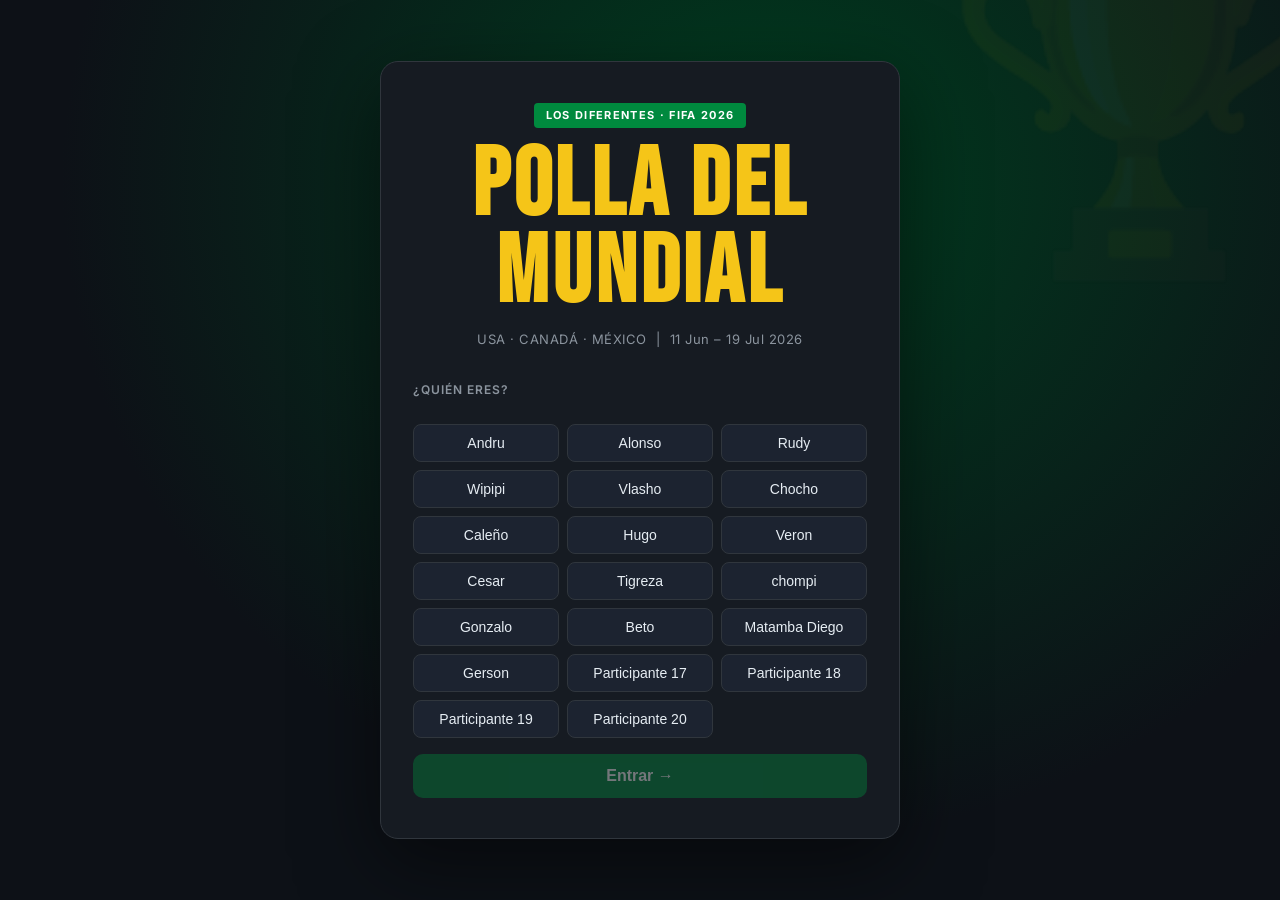
<file: index.html>
<!DOCTYPE html>
<html lang="es">
<head>
  <meta charset="UTF-8" />
  <meta name="viewport" content="width=device-width, initial-scale=1.0" />
  <title>Polla del Mundial 2026 – Los Diferentes</title>
  <link rel="stylesheet" href="css/style.css" />
  <link href="https://fonts.googleapis.com/css2?family=Bebas+Neue&family=Inter:wght@400;500;600;700&display=swap" rel="stylesheet" />
</head>
<body class="login-page">

  <div class="login-hero">
    <div class="trophy-bg">🏆</div>
    <div class="login-card">
      <div class="login-header">
        <span class="login-eyebrow">Los Diferentes · FIFA 2026</span>
        <h1 class="login-title">POLLA DEL<br/>MUNDIAL</h1>
        <p class="login-sub">USA · CANADÁ · MÉXICO &nbsp;|&nbsp; 11 Jun – 19 Jul 2026</p>
      </div>
      <div class="login-form">
        <label class="field-label">¿Quién eres?</label>
        <div class="participant-grid" id="participantGrid"></div>
        <button class="btn-primary" id="enterBtn" disabled>Entrar →</button>
      </div>
    </div>
  </div>

  <script src="app.js"></script>
  <script>
    const grid = document.getElementById('participantGrid');
    const enterBtn = document.getElementById('enterBtn');
    let selected = null;

    PARTICIPANTS.forEach(name => {
      const btn = document.createElement('button');
      btn.className = 'participant-chip';
      btn.textContent = name;
      btn.addEventListener('click', () => {
        document.querySelectorAll('.participant-chip').forEach(b => b.classList.remove('active'));
        btn.classList.add('active');
        selected = name;
        enterBtn.disabled = false;
      });
      grid.appendChild(btn);
    });

    enterBtn.addEventListener('click', () => {
      if (!selected) return;
      sessionStorage.setItem('pollaUser', selected);
      window.location.href = 'pages/grupos.html';
    });
  </script>
</body>
</html>
</file>
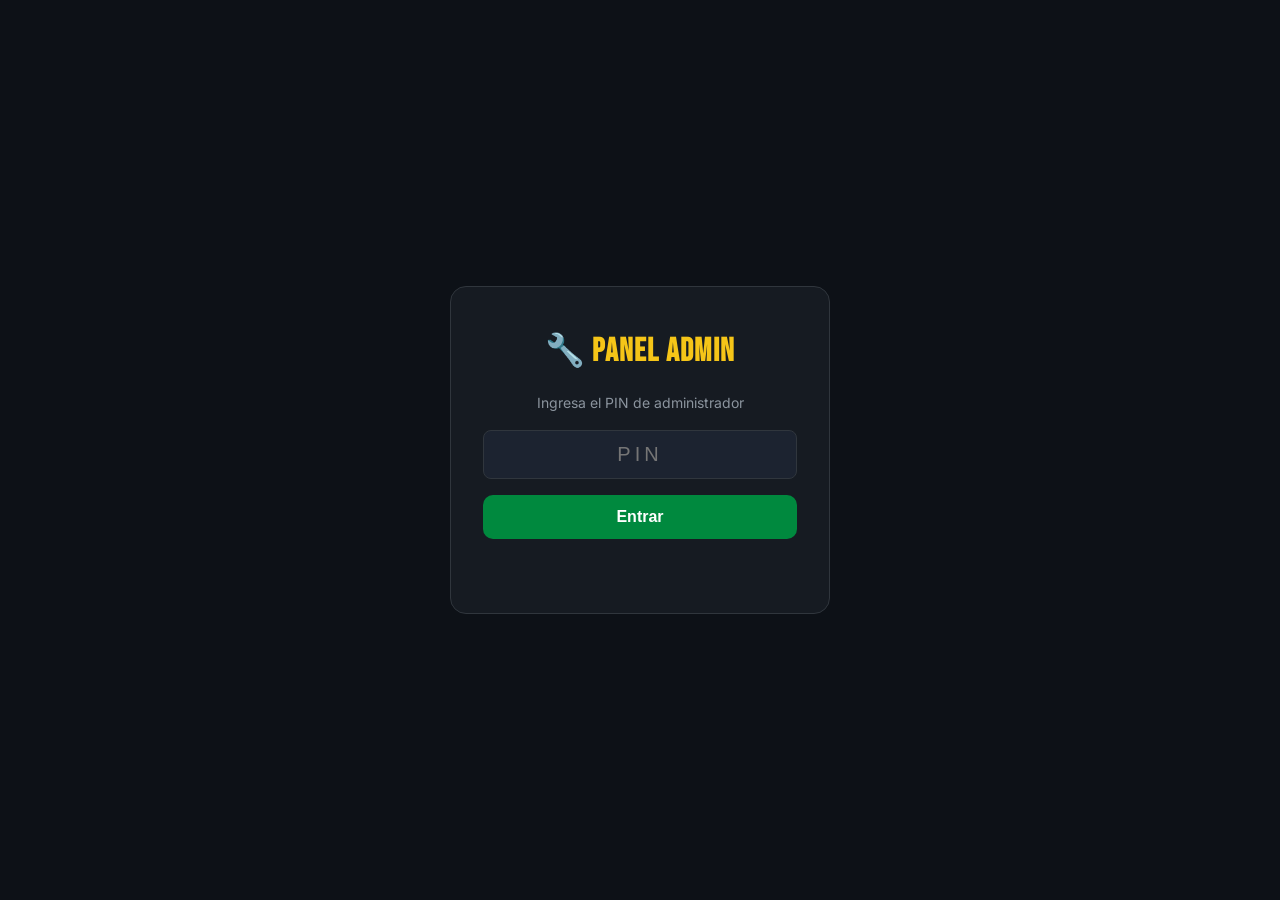
<file: pages/admin.html>
<!DOCTYPE html>
<html lang="es">
<head>
  <meta charset="UTF-8" />
  <meta name="viewport" content="width=device-width, initial-scale=1.0" />
  <title>Admin – Polla del Mundial 2026</title>
  <link rel="stylesheet" href="../css/style.css" />
  <link href="https://fonts.googleapis.com/css2?family=Bebas+Neue&family=Inter:wght@400;500;600;700&display=swap" rel="stylesheet" />
</head>
<body>

<div id="pinGate" class="pin-gate">
  <div class="pin-card">
    <h2 class="pin-title">🔧 Panel Admin</h2>
    <p class="pin-sub">Ingresa el PIN de administrador</p>
    <input type="password" id="pinInput" class="pin-input" placeholder="PIN" maxlength="10" />
    <button class="btn-primary" id="pinBtn">Entrar</button>
    <p class="pin-error" id="pinError"></p>
  </div>
</div>

<main class="page-content" id="adminContent" style="display:none">
  <div class="page-header">
    <h2 class="page-title">🔧 Panel de Administración</h2>
    <p class="page-sub">Ingresa los resultados oficiales. El ranking se actualiza automáticamente.</p>
  </div>

  <div class="admin-tabs">
    <button class="tab-btn active" data-tab="grupos">⚽ Fase de Grupos</button>
    <button class="tab-btn" data-tab="elim">🏅 Eliminatorias</button>
    <button class="tab-btn" data-tab="seed">🌱 Datos Iniciales</button>
  </div>

  <div id="tab-grupos" class="tab-content active">
    <p class="admin-hint">Ingresa el marcador de cada partido.</p>
    <div id="adminGrupos"></div>
  </div>

  <div id="tab-elim" class="tab-content">
    <p class="admin-hint">Escribe el nombre exacto del equipo ganador.</p>
    <div id="adminElim"></div>
  </div>

  <div id="tab-seed" class="tab-content">
    <div class="seed-section">
      <h3>Cargar datos del Excel original</h3>
      <p>Usa este botón <strong>solo una vez</strong> para cargar los resultados de los primeros 20 partidos y los pronósticos ya ingresados de los participantes.</p>
      <button class="btn-secondary" id="seedBtn">🔄 Cargar datos del Excel</button>
      <p id="seedStatus" class="seed-status"></p>
    </div>
  </div>
</main>

<script src="../app.js"></script>
<script>
  const pinBtn = document.getElementById('pinBtn');
  const pinInput = document.getElementById('pinInput');
  const pinError = document.getElementById('pinError');

  function unlock() {
    if (pinInput.value === ADMIN_PIN) {
      document.getElementById('pinGate').style.display = 'none';
      document.getElementById('adminContent').style.display = 'block';
      const user = buildNav('admin');
      if (!user) return;
      init();
    } else {
      pinError.textContent = 'PIN incorrecto';
      pinInput.value = '';
      pinInput.focus();
    }
  }
  pinBtn.addEventListener('click', unlock);
  pinInput.addEventListener('keydown', e => { if (e.key === 'Enter') unlock(); });

  document.querySelectorAll('.tab-btn').forEach(btn => {
    btn.addEventListener('click', () => {
      document.querySelectorAll('.tab-btn').forEach(b => b.classList.remove('active'));
      document.querySelectorAll('.tab-content').forEach(t => t.classList.remove('active'));
      btn.classList.add('active');
      document.getElementById('tab-' + btn.dataset.tab).classList.add('active');
    });
  });

  let currentResults = {}, currentResultsElim = {};

  async function init() {
    currentResults = await getAllResults();
    currentResultsElim = await getAllResultsElim();
    renderGrupos();
    renderElim();

    document.getElementById('seedBtn').addEventListener('click', async () => {
      document.getElementById('seedStatus').textContent = 'Cargando...';
      await seedInitialData();
      document.getElementById('seedStatus').textContent = '✅ Datos cargados correctamente';
      currentResults = await getAllResults();
      renderGrupos();
    });
  }

  function renderGrupos() {
    const container = document.getElementById('adminGrupos');
    container.innerHTML = '';
    let lastGroup = '';
    GROUP_MATCHES.forEach(m => {
      if (m.grupo !== lastGroup) {
        lastGroup = m.grupo;
        const div = document.createElement('div');
        div.className = 'admin-group-header';
        div.textContent = m.grupo;
        container.appendChild(div);
      }
      const key = 'p' + m.id;
      const r = currentResults[key] || {};
      const realResult = r.g1 !== undefined ? resultFromGoals(r.g1, r.g2) : null;

      const row = document.createElement('div');
      row.className = 'admin-match-row';
      row.innerHTML = `
        <span class="admin-match-label">${m.id}. ${m.eq1} vs ${m.eq2}</span>
        <div class="admin-score-inputs">
          <input type="number" min="0" max="30" class="score-input" id="g1-${m.id}" value="${r.g1 !== undefined ? r.g1 : ''}" placeholder="—" />
          <span class="score-sep">–</span>
          <input type="number" min="0" max="30" class="score-input" id="g2-${m.id}" value="${r.g2 !== undefined ? r.g2 : ''}" placeholder="—" />
          <button class="btn-save-score" data-id="${m.id}">Guardar</button>
          <span class="admin-result-badge ${realResult ? 'has-result' : ''}">${realResult || '?'}</span>
        </div>
      `;
      container.appendChild(row);

      row.querySelector('.btn-save-score').addEventListener('click', async () => {
        const g1v = document.getElementById(`g1-${m.id}`).value;
        const g2v = document.getElementById(`g2-${m.id}`).value;
        if (g1v === '' || g2v === '') { showToast('Ingresa ambos marcadores', 'err'); return; }
        await saveResult(m.id, g1v, g2v);
        currentResults[key] = { g1: Number(g1v), g2: Number(g2v) };
        showToast(`✅ Partido ${m.id} guardado`);
        renderGrupos();
      });
    });
  }

  function renderElim() {
    const container = document.getElementById('adminElim');
    container.innerHTML = '';
    const PHASES = ['Ronda de 32', 'Ronda de 16', 'Cuartos de Final', 'Semifinal', 'Tercer Lugar', 'Final'];
    const phaseMap = {};
    KNOCKOUT_MATCHES.forEach(m => { (phaseMap[m.fase] = phaseMap[m.fase] || []).push(m); });

    PHASES.forEach(fase => {
      if (!phaseMap[fase]) return;
      const header = document.createElement('div');
      header.className = 'admin-group-header';
      header.textContent = fase;
      container.appendChild(header);

      phaseMap[fase].forEach(m => {
        const key = 'p' + m.id;
        const winner = currentResultsElim[key] || '';
        const row = document.createElement('div');
        row.className = 'admin-match-row';
        row.innerHTML = `
          <span class="admin-match-label">${m.label}</span>
          <div class="admin-score-inputs">
            <input type="text" class="elim-winner-input" id="elim-${m.id}" value="${winner}" placeholder="Ganador..." />
            <button class="btn-save-score" data-id="${m.id}">Guardar</button>
            ${winner ? `<span class="admin-result-badge has-result">${winner}</span>` : ''}
          </div>
        `;
        container.appendChild(row);

        row.querySelector('.btn-save-score').addEventListener('click', async () => {
          const val = document.getElementById(`elim-${m.id}`).value.trim();
          if (!val) { showToast('Escribe el ganador', 'err'); return; }
          await saveResultElim(m.id, val);
          currentResultsElim[key] = val;
          showToast(`✅ Guardado: ${val}`);
          renderElim();
        });
      });
    });
  }
</script>
</body>
</html>
</file>
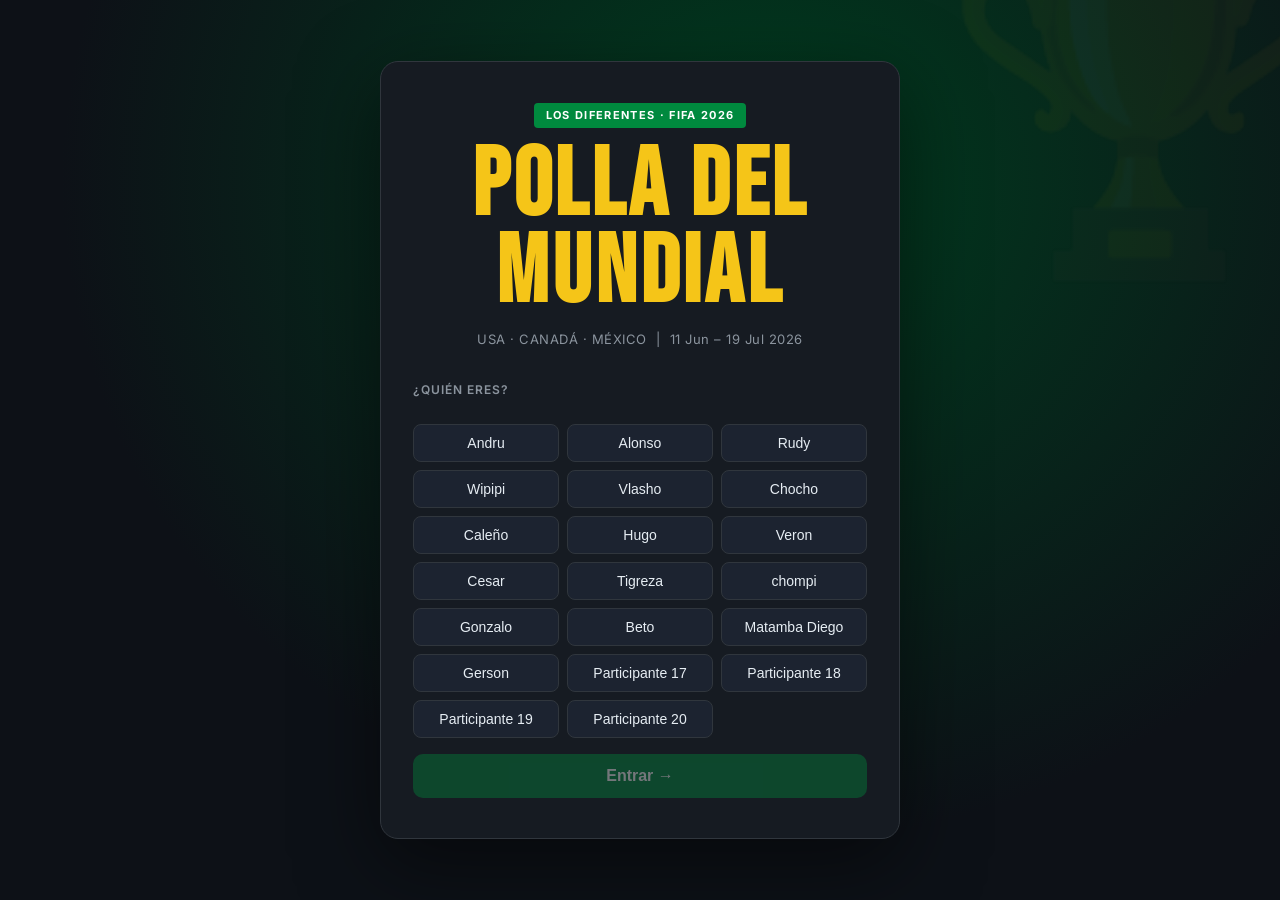
<file: pages/eliminatorias.html>
<!DOCTYPE html>
<html lang="es">
<head>
  <meta charset="UTF-8" />
  <meta name="viewport" content="width=device-width, initial-scale=1.0" />
  <title>Eliminatorias – Polla del Mundial 2026</title>
  <link rel="stylesheet" href="../css/style.css" />
  <link href="https://fonts.googleapis.com/css2?family=Bebas+Neue&family=Inter:wght@400;500;600;700&display=swap" rel="stylesheet" />
  <style>
    .elim-vs-row {
      display: flex;
      align-items: center;
      gap: 10px;
      margin: 10px 0;
    }
    .elim-team-btn {
      flex: 1;
      padding: 14px 10px;
      font-size: 1rem;
      font-weight: 600;
      border-radius: 10px;
      border: 2px solid rgba(255,255,255,0.15);
      background: rgba(255,255,255,0.04);
      color: inherit;
      cursor: pointer;
      transition: all 0.15s ease;
      text-align: center;
    }
    .elim-team-btn:hover:not(:disabled) {
      border-color: rgba(255,255,255,0.35);
      background: rgba(255,255,255,0.08);
    }
    .elim-team-btn.selected {
      border-color: #ffb703;
      background: rgba(255,183,3,0.18);
      box-shadow: 0 0 0 1px #ffb703 inset;
    }
    .elim-team-btn.selected.correct {
      border-color: #2ecc71;
      background: rgba(46,204,113,0.2);
    }
    .elim-team-btn.selected.wrong {
      border-color: #e74c3c;
      background: rgba(231,76,60,0.18);
    }
    .elim-team-btn:disabled {
      cursor: not-allowed;
      opacity: 0.6;
    }
    .elim-vs-sep {
      font-weight: 700;
      opacity: 0.5;
      font-size: 0.85rem;
      padding: 0 2px;
    }
  </style>
</head>
<body>

<main class="page-content">
  <div class="page-header">
    <h2 class="page-title">🏅 Pronósticos – Fase Eliminatoria</h2>
    <p class="page-sub">Selecciona el equipo que crees que gana cada cruce.</p>
  </div>
  <div id="elimContainer" class="groups-container"></div>
</main>

<script src="../app.js"></script>
<script>
  const user = buildNav('elim');
  if (!user) throw new Error('no user');

  const PHASE_ORDER = ['Ronda de 32', 'Ronda de 16', 'Cuartos de Final', 'Semifinal', 'Tercer Lugar', 'Final'];
  const PHASE_EMOJI = { 'Ronda de 32':'🔵','Ronda de 16':'🟡','Cuartos de Final':'🟠','Semifinal':'🟣','Tercer Lugar':'⚫','Final':'🏆' };

  let allPicksElim = {}, allResultsElim = {};

  async function loadData() {
    allPicksElim = await getAllPicksElim();
    allResultsElim = await getAllResultsElim();
    render();
  }
  loadData();

  // Extrae los dos nombres de equipo del label "Equipo A vs Equipo B".
  // Si el cruce todavía no está definido (ej. "Gan. RD32-1 vs Gan. RD32-2"),
  // devuelve null y se muestra el input de texto libre como respaldo.
  function parseTeams(label) {
    const parts = label.split(' vs ');
    if (parts.length !== 2) return null;
    const [a, b] = parts.map(s => s.trim());
    if (/^(Gan\.|Perd\.|Clasif\.)/i.test(a) || /^(Gan\.|Perd\.|Clasif\.)/i.test(b)) return null;
    return [a, b];
  }

  function render() {
    const container = document.getElementById('elimContainer');
    container.innerHTML = '';

    const phases = {};
    KNOCKOUT_MATCHES.forEach(m => { (phases[m.fase] = phases[m.fase] || []).push(m); });

    PHASE_ORDER.forEach(fase => {
      if (!phases[fase]) return;
      const section = document.createElement('div');
      section.className = 'match-group';
      section.innerHTML = `<h3 class="group-label">${PHASE_EMOJI[fase]} ${fase} <span class="pts-badge">${POINTS[fase]} pts c/u</span></h3>`;

      phases[fase].forEach(m => {
        const key = 'p' + m.id;
        const now = new Date();
        const matchDate = new Date(m.fecha + 'T12:00:00');
        const locked = now >= matchDate;
        const userPick = (allPicksElim[user] && allPicksElim[user][key]) || '';
        const real = allResultsElim[key] || null;

        const card = document.createElement('div');
        card.className = `match-card ${locked ? 'locked' : ''}`;

        const teams = parseTeams(m.label);

        const metaHtml = `
          <div class="match-meta">
            <span class="match-date">${formatDate(m.fecha)}</span>
            ${locked ? '<span class="badge-locked">🔒 Bloqueado</span>' : ''}
            ${real ? `<span class="badge-score">✅ ${real}</span>` : ''}
          </div>
        `;

        if (teams) {
          const [teamA, teamB] = teams;
          card.innerHTML = `
            ${metaHtml}
            <div class="elim-vs-row">
              <button type="button" class="elim-team-btn" data-team="${teamA}">${teamA}</button>
              <span class="elim-vs-sep">VS</span>
              <button type="button" class="elim-team-btn" data-team="${teamB}">${teamB}</button>
            </div>
          `;

          const btns = card.querySelectorAll('.elim-team-btn');
          btns.forEach(btn => {
            const teamName = btn.dataset.team;
            const isSelected = userPick && userPick.toLowerCase().trim() === teamName.toLowerCase().trim();
            const isCorrect = real && isSelected && teamName.toLowerCase().trim() === real.toLowerCase().trim();
            const isWrong = real && isSelected && !isCorrect;
            if (isSelected) btn.classList.add('selected');
            if (isCorrect) btn.classList.add('correct');
            if (isWrong) btn.classList.add('wrong');
            if (locked) btn.disabled = true;

            if (!locked) {
              btn.addEventListener('click', async () => {
                btns.forEach(b => b.classList.remove('selected'));
                btn.classList.add('selected');
                await savePickElim(user, m.id, teamName);
                if (!allPicksElim[user]) allPicksElim[user] = {};
                allPicksElim[user][key] = teamName;
                showToast('✅ Guardado');
              });
            }
          });
        } else {
          // Respaldo: cruce aún sin equipos definidos (depende de rondas anteriores)
          const isCorrect = real && userPick && userPick.toLowerCase().trim() === real.toLowerCase().trim();
          const isWrong = real && userPick && !isCorrect;
          card.innerHTML = `
            ${metaHtml}
            <div class="match-teams elim-label">${m.label}</div>
            <div class="elim-input-row">
              <input type="text" class="elim-input ${isCorrect?'correct':''} ${isWrong?'wrong':''}"
                placeholder="Nombre del equipo ganador" value="${userPick}" ${locked?'disabled':''} />
              ${!locked ? '<button class="btn-save-elim">Guardar</button>' : ''}
            </div>
          `;
          if (!locked) {
            card.querySelector('.btn-save-elim').addEventListener('click', async () => {
              const val = card.querySelector('.elim-input').value.trim();
              if (!val) { showToast('Escribe un equipo', 'err'); return; }
              await savePickElim(user, m.id, val);
              if (!allPicksElim[user]) allPicksElim[user] = {};
              allPicksElim[user][key] = val;
              showToast('✅ Guardado');
            });
          }
        }

        section.appendChild(card);
      });
      container.appendChild(section);
    });
  }
</script>
</body>
</html>
</file>
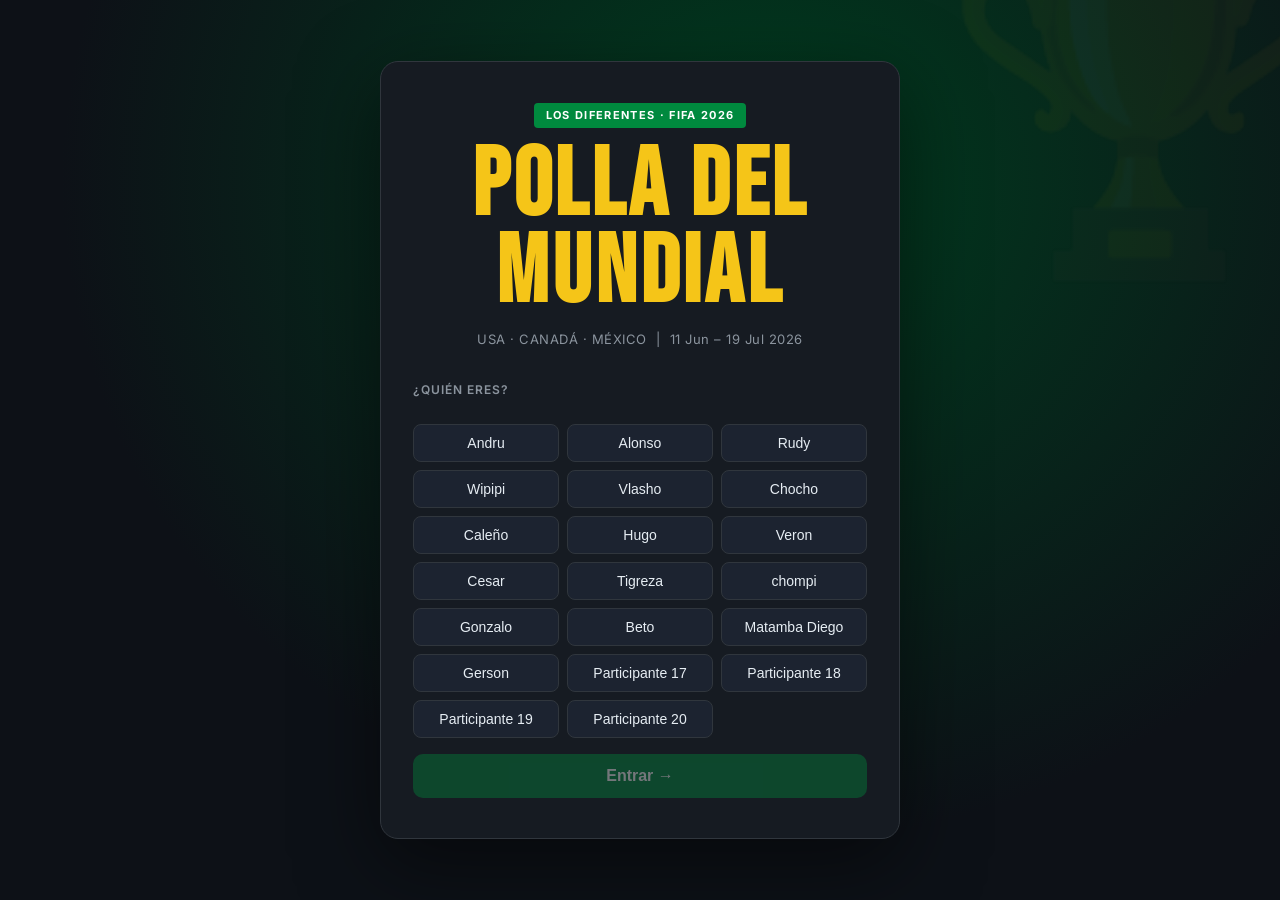
<file: pages/grupos.html>
<!DOCTYPE html>
<html lang="es">
<head>
  <meta charset="UTF-8" />
  <meta name="viewport" content="width=device-width, initial-scale=1.0" />
  <title>Pronósticos Grupos – Polla del Mundial 2026</title>
  <link rel="stylesheet" href="../css/style.css" />
  <link href="https://fonts.googleapis.com/css2?family=Bebas+Neue&family=Inter:wght@400;500;600;700&display=swap" rel="stylesheet" />
</head>
<body>

<main class="page-content">
  <div class="page-header">
    <h2 class="page-title">⚽ Pronósticos – Fase de Grupos</h2>
    <p class="page-sub">Selecciona G1, E o G2. Se bloquean al iniciar cada partido.</p>
  </div>

  <div class="filter-bar">
    <label class="field-label">Ver partidos de:</label>
    <div class="date-quick-filters" id="dateQuickFilters"></div>
    <select id="dateFilter" class="filter-select">
      <option value="">Todas las fechas</option>
    </select>
  </div>

  <div id="groupsContainer" class="groups-container">
    <div class="loading-state">Cargando partidos...</div>
  </div>
</main>

<script src="../app.js"></script>
<script>
  const user = buildNav('grupos');
  if (!user) throw new Error('no user');

  let allPicks = {}, allResults = {};
  let dateFilter = '';

  async function loadData() {
    allPicks = await getAllPicks();
    allResults = await getAllResults();
    setupDateFilters();
    applyDefaultFilter();
    render();
  }
  loadData();

  function getTodayStr() {
    // "Hoy" en hora de México (UTC-6), para que coincida con las fechas del calendario
    const now = new Date();
    const utcNow = new Date(now.getTime() + now.getTimezoneOffset() * 60000);
    const mxTime = new Date(utcNow.getTime() - 6 * 60 * 60 * 1000);
    return mxTime.toISOString().split('T')[0];
  }

  function addDaysStr(dateStr, days) {
    const d = new Date(dateStr + 'T12:00:00Z');
    d.setUTCDate(d.getUTCDate() + days);
    return d.toISOString().split('T')[0];
  }

  function setupDateFilters() {
    const dates = [...new Set(GROUP_MATCHES.map(m => m.fecha))].sort();
    const select = document.getElementById('dateFilter');
    dates.forEach(d => {
      const opt = document.createElement('option');
      opt.value = d;
      opt.textContent = formatDate(d);
      select.appendChild(opt);
    });
    select.addEventListener('change', e => {
      dateFilter = e.target.value;
      updateQuickFilterActive();
      render();
    });

    const today = getTodayStr();
    const tomorrow = addDaysStr(today, 1);
    const quickFilters = [
      { label: '📅 Hoy', value: today },
      { label: '➡️ Mañana', value: tomorrow },
      { label: '📋 Todos', value: '' }
    ];
    const qfContainer = document.getElementById('dateQuickFilters');
    quickFilters.forEach(qf => {
      const btn = document.createElement('button');
      btn.className = 'quick-filter-btn';
      btn.dataset.value = qf.value;
      btn.textContent = qf.label;
      btn.addEventListener('click', () => {
        dateFilter = qf.value;
        select.value = qf.value;
        updateQuickFilterActive();
        render();
      });
      qfContainer.appendChild(btn);
    });
  }

  function updateQuickFilterActive() {
    document.querySelectorAll('.quick-filter-btn').forEach(b => {
      b.classList.toggle('active', b.dataset.value === dateFilter);
    });
  }

  function applyDefaultFilter() {
    // Por defecto mostrar los partidos de HOY si existen, si no, mostrar todos
    const today = getTodayStr();
    const hasToday = GROUP_MATCHES.some(m => m.fecha === today);
    dateFilter = hasToday ? today : '';
    document.getElementById('dateFilter').value = dateFilter;
    updateQuickFilterActive();
  }

  function render() {
    const container = document.getElementById('groupsContainer');
    container.innerHTML = '';

    const filteredMatches = dateFilter
      ? GROUP_MATCHES.filter(m => m.fecha === dateFilter)
      : GROUP_MATCHES;

    if (!filteredMatches.length) {
      container.innerHTML = '<div class="loading-state">No hay partidos en esta fecha.</div>';
      return;
    }

    const groups = {};
    filteredMatches.forEach(m => {
      if (!groups[m.grupo]) groups[m.grupo] = [];
      groups[m.grupo].push(m);
    });

    Object.entries(groups).forEach(([grupo, matches]) => {
      const section = document.createElement('div');
      section.className = 'match-group';
      section.innerHTML = `<h3 class="group-label">${grupo}</h3>`;

      matches.forEach(m => {
        const key = 'p' + m.id;
        const userPick = (allPicks[user] && allPicks[user][key]) || null;
        const result = allResults[key];
        const realResult = result ? resultFromGoals(result.g1, result.g2) : null;
        const locked = matchStarted(m);
        const hasScore = result && result.g1 !== undefined && result.g2 !== undefined;

        const card = document.createElement('div');
        card.className = `match-card ${locked ? 'locked' : ''}`;
        card.innerHTML = `
          <div class="match-meta">
            <span class="match-date">${formatDate(m.fecha)} ${m.hora} (CDMX)${isDifferentTimezone() ? ` · ${formatLocalTime(m.fecha, m.hora)} (tu hora)` : ''}</span>
            ${locked ? '<span class="badge-locked">🔒 Bloqueado</span>' : ''}
            ${hasScore ? `<span class="badge-score">⚽ ${m.eq1} ${result.g1}–${result.g2} ${m.eq2}</span>` : ''}
          </div>
          <div class="match-teams">
            <span class="team-name eq1">${m.eq1}</span>
            <span class="vs-sep">vs</span>
            <span class="team-name eq2">${m.eq2}</span>
          </div>
          <div class="pick-buttons" id="btns-${m.id}"></div>
        `;
        section.appendChild(card);

        const btnsDiv = card.querySelector(`#btns-${m.id}`);
        [['G1', m.eq1], ['E', 'Empate'], ['G2', m.eq2]].forEach(([value, label]) => {
          const btn = document.createElement('button');
          btn.className = 'pick-btn';
          btn.textContent = value === 'E' ? 'E' : (value === 'G1' ? '← ' + label : label + ' →');
          if (userPick === value) {
            btn.classList.add('selected');
            if (realResult) btn.classList.add(value === realResult ? 'correct' : 'wrong');
          }
          if (locked) btn.disabled = true;
          else {
            btn.addEventListener('click', async () => {
              await savePick(user, m.id, value);
              if (!allPicks[user]) allPicks[user] = {};
              allPicks[user][key] = value;
              render();
              showToast('✅ Guardado');
            });
          }
          btnsDiv.appendChild(btn);
        });
      });
      container.appendChild(section);
    });
  }
</script>
</body>
</html>
</file>
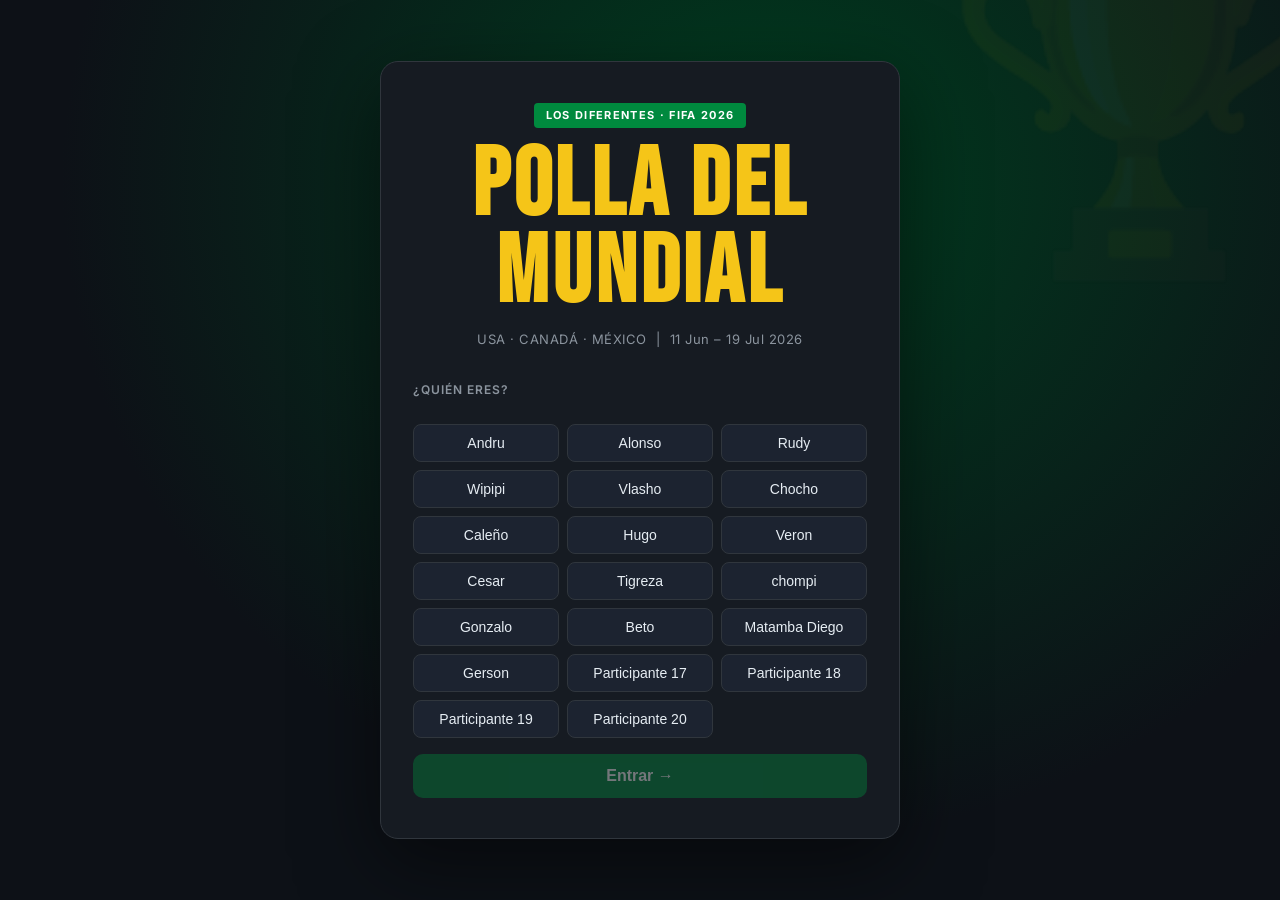
<file: pages/ranking.html>
<!DOCTYPE html>
<html lang="es">
<head>
  <meta charset="UTF-8" />
  <meta name="viewport" content="width=device-width, initial-scale=1.0" />
  <title>Ranking – Polla del Mundial 2026</title>
  <link rel="stylesheet" href="../css/style.css" />
  <link href="https://fonts.googleapis.com/css2?family=Bebas+Neue&family=Inter:wght@400;500;600;700&display=swap" rel="stylesheet" />
</head>
<body>

<main class="page-content">
  <div class="page-header">
    <h2 class="page-title">🏆 Ranking en Vivo</h2>
    <p class="page-sub">Actualización automática · Puntos calculados en tiempo real</p>
  </div>

  <div class="points-legend">
    <div class="legend-item"><span class="pts-badge">2 pts</span> Fase de Grupos</div>
    <div class="legend-item"><span class="pts-badge">3 pts</span> Ronda de 32</div>
    <div class="legend-item"><span class="pts-badge">4 pts</span> Ronda de 16</div>
    <div class="legend-item"><span class="pts-badge">5 pts</span> Cuartos</div>
    <div class="legend-item"><span class="pts-badge">7 pts</span> Semifinal</div>
    <div class="legend-item"><span class="pts-badge">10 pts</span> Campeón</div>
  </div>

  <div id="rankingContainer" class="ranking-container">
    <div class="loading-state">Calculando ranking...</div>
  </div>
</main>

<script src="../app.js"></script>
<script>
  const user = buildNav('ranking');
  if (!user) throw new Error('no user');

  const MEDALS = ['🥇', '🥈', '🥉'];

  async function loadAndRender() {
    const [picks, results, picksElim, resultsElim] = await Promise.all([
      getAllPicks(), getAllResults(), getAllPicksElim(), getAllResultsElim()
    ]);

    const scores = PARTICIPANTS.map(p => {
      const ptsG = calcPuntosGrupos(picks[p], results);
      const ptsE = calcPuntosElim(picksElim[p], resultsElim);
      return { name: p, ptsG, ptsE, total: ptsG + ptsE };
    });

    scores.sort((a, b) => b.total - a.total || b.ptsG - a.ptsG || a.name.localeCompare(b.name));

    let pos = 1;
    scores.forEach((s, i) => { if (i > 0 && scores[i-1].total !== s.total) pos = i + 1; s.pos = pos; });

    document.getElementById('rankingContainer').innerHTML = `
      <table class="ranking-table">
        <thead><tr><th>Pos.</th><th>Participante</th><th>Pts Grupos</th><th>Pts Elim.</th><th>TOTAL</th><th></th></tr></thead>
        <tbody>
          ${scores.map((s, i) => `
            <tr class="rank-row ${s.name === user ? 'rank-you' : ''} ${i === 0 ? 'rank-first' : ''}">
              <td class="rank-pos">${s.pos}</td>
              <td class="rank-name">${s.name === user ? '<strong>' + s.name + '</strong>' : s.name}</td>
              <td class="rank-pts">${s.ptsG}</td>
              <td class="rank-pts">${s.ptsE}</td>
              <td class="rank-total">${s.total}</td>
              <td class="rank-medal">${MEDALS[s.pos - 1] || ''}</td>
            </tr>
          `).join('')}
        </tbody>
      </table>
      <div class="ranking-footer">
        Partidos jugados: <strong>${Object.keys(results).length}</strong> de ${GROUP_MATCHES.length + KNOCKOUT_MATCHES.length}
        &nbsp;·&nbsp; Última actualización: ${new Date().toLocaleTimeString('es-MX')}
      </div>
    `;
  }

  loadAndRender();
  setInterval(loadAndRender, 15000);
</script>
</body>
</html>
</file>
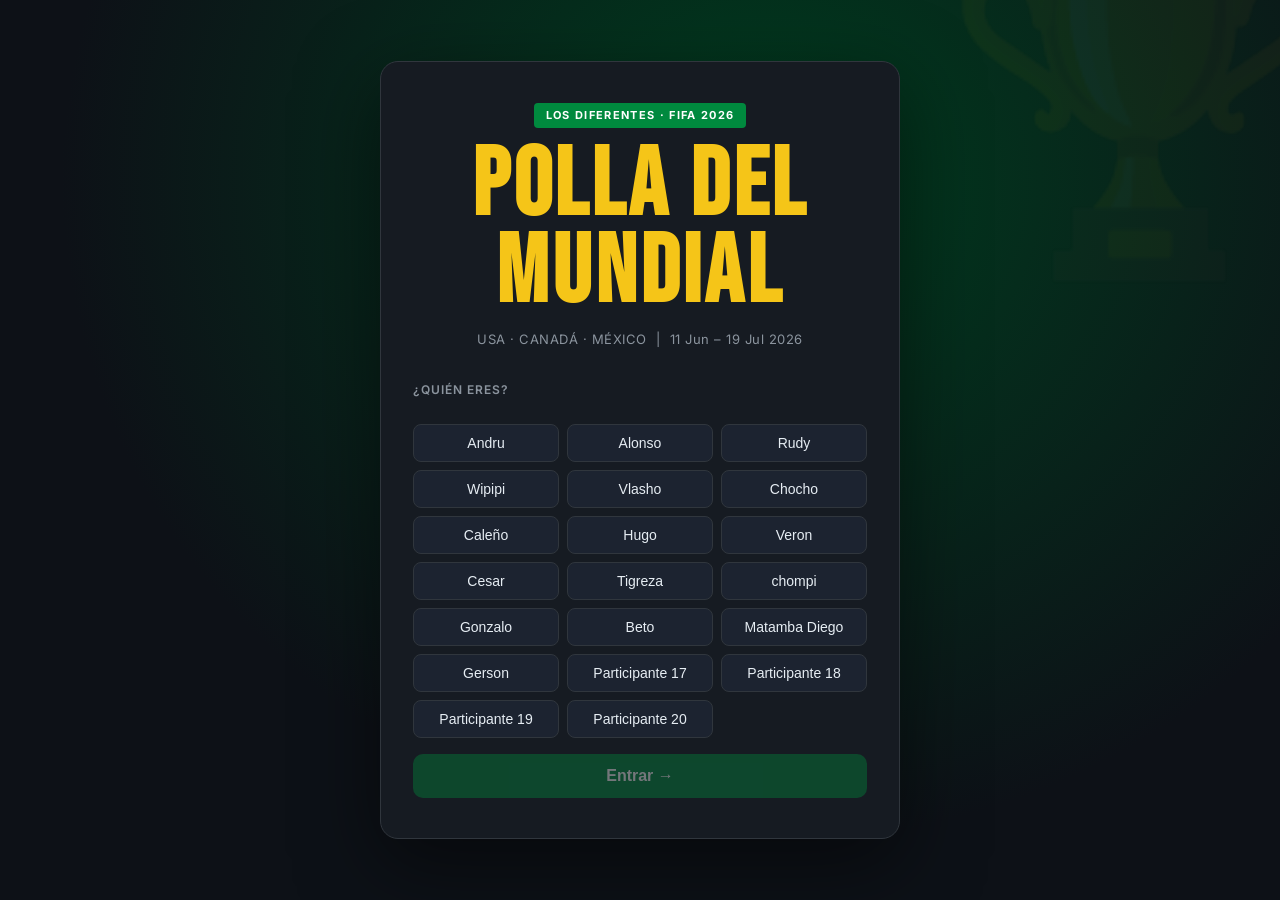
<file: pages/todos.html>
<!DOCTYPE html>
<html lang="es">
<head>
  <meta charset="UTF-8" />
  <meta name="viewport" content="width=device-width, initial-scale=1.0" />
  <title>Ver Todos – Polla del Mundial 2026</title>
  <link rel="stylesheet" href="../css/style.css" />
  <style>
    /* ── Botón de desglose ── */
    .btn-votos {
      background: none;
      border: 1px solid rgba(255,255,255,0.25);
      border-radius: 4px;
      color: #aaa;
      cursor: pointer;
      font-size: 13px;
      line-height: 1;
      padding: 2px 6px;
      margin-left: 6px;
      transition: border-color .15s, color .15s;
      vertical-align: middle;
    }
    .btn-votos:hover { border-color: #f5a623; color: #f5a623; }

    /* ── Modal overlay ── */
    .votos-overlay {
      position: fixed; inset: 0;
      background: rgba(0,0,0,.70);
      display: flex; align-items: center; justify-content: center;
      z-index: 9999;
      padding: 16px;
    }
    .votos-modal {
      background: #1a1a2e;
      border: 1px solid rgba(255,255,255,.12);
      border-radius: 12px;
      max-width: 480px; width: 100%;
      padding: 24px;
      position: relative;
    }
    .votos-modal h3 {
      font-family: 'Bebas Neue', sans-serif;
      font-size: 1.3rem;
      letter-spacing: .05em;
      color: #f5a623;
      margin-bottom: 18px;
    }
    .votos-close {
      position: absolute; top: 12px; right: 14px;
      background: none; border: none;
      color: #888; font-size: 22px; cursor: pointer; line-height: 1;
    }
    .votos-close:hover { color: #fff; }
    .votos-group { margin-bottom: 14px; }
    .votos-group-label {
      font-size: 11px; font-weight: 700; letter-spacing: .08em;
      text-transform: uppercase; color: #888;
      margin-bottom: 6px;
    }
    .votos-group-label.g1  { color: #4caf7d; }
    .votos-group-label.g2  { color: #e05e5e; }
    .votos-group-label.emp { color: #9b9bff; }
    .votos-chips { display: flex; flex-wrap: wrap; gap: 6px; }
    .votos-chip {
      background: rgba(255,255,255,.07);
      border-radius: 20px;
      padding: 4px 12px;
      font-size: 13px;
      color: #e0e0e0;
    }
    .votos-empty { color: #555; font-size: 13px; font-style: italic; }
    .votos-total {
      margin-top: 14px; padding-top: 12px;
      border-top: 1px solid rgba(255,255,255,.08);
      font-size: 12px; color: #666; text-align: right;
    }
  </style>
  <link href="https://fonts.googleapis.com/css2?family=Bebas+Neue&family=Inter:wght@400;500;600;700&display=swap" rel="stylesheet" />
</head>
<body>

<main class="page-content">
  <div class="page-header">
    <h2 class="page-title">👁 Pronósticos de Todos</h2>
    <p class="page-sub">Vista comparativa en tiempo real. <span class="legend-correct">Verde</span> = correcto · <span class="legend-wrong">Rojo</span> = incorrecto.</p>
  </div>

  <div class="filter-bar">
    <label class="field-label">Filtrar por grupo:</label>
    <select id="grupoFilter" class="filter-select">
      <option value="">Todos los grupos</option>
      <option>Grupo A</option><option>Grupo B</option><option>Grupo C</option>
      <option>Grupo D</option><option>Grupo E</option><option>Grupo F</option>
      <option>Grupo G</option><option>Grupo H</option><option>Grupo I</option>
      <option>Grupo J</option><option>Grupo K</option><option>Grupo L</option>
    </select>
  </div>

  <div class="table-wrapper" id="tableWrapper">
    <div class="loading-state">Cargando...</div>
  </div>
</main>

<script src="../app.js"></script>
<script>
  const user = buildNav('todos');
  if (!user) throw new Error('no user');

  let allPicks = {}, allResults = {}, grupoFilter = '';

  async function loadData() {
    allPicks = await getAllPicks();
    allResults = await getAllResults();
    render();
  }
  loadData();

  document.getElementById('grupoFilter').addEventListener('change', e => {
    grupoFilter = e.target.value;
    render();
  });

  function activeParticipants() {
    return PARTICIPANTS.filter(p => allPicks[p] && Object.keys(allPicks[p]).length > 0);
  }

  function render() {
    const wrapper = document.getElementById('tableWrapper');
    const filtered = grupoFilter ? GROUP_MATCHES.filter(m => m.grupo === grupoFilter) : GROUP_MATCHES;
    const active = activeParticipants();

    if (!active.length) {
      wrapper.innerHTML = '<div class="loading-state">Aún no hay pronósticos registrados.</div>';
      return;
    }

    let html = `<table class="picks-table"><thead><tr>
        <th class="col-match">Partido</th><th class="col-result">Resultado</th>
        ${active.map(p => `<th class="col-p ${p===user?'col-you':''}">${p}</th>`).join('')}
      </tr></thead><tbody>`;

    let lastGroup = '';
    filtered.forEach(m => {
      if (m.grupo !== lastGroup) {
        lastGroup = m.grupo;
        html += `<tr class="group-divider"><td colspan="${2+active.length}">${m.grupo}</td></tr>`;
      }
      const key = 'p' + m.id;
      const result = allResults[key];
      const realResult = result ? resultFromGoals(result.g1, result.g2) : null;
      const scoreStr = (result && result.g1 !== undefined && result.g2 !== undefined) ? `${result.g1}–${result.g2}` : '—';

      html += `<tr>
        <td class="col-match">
          <span class="match-short">${m.eq1} vs ${m.eq2}</span>
          <button class="btn-votos" onclick="showVotos(${m.id},'${m.eq1}','${m.eq2}')">👥</button>
        </td>
        <td class="col-result ${realResult?'has-result':''}">${realResult ? `${realResult} (${scoreStr})` : scoreStr}</td>
        ${active.map(p => {
          const pick = (allPicks[p] && allPicks[p][key]) || '';
          const cls = pickClass(pick, realResult);
          return `<td class="pick-cell ${cls} ${p===user?'col-you':''}">${pick || '–'}</td>`;
        }).join('')}
      </tr>`;
    });

    html += '</tbody></table>';
    wrapper.innerHTML = html;
  }

  // ── Desglose de votos por partido ──────────────────────────
  function showVotos(matchId, eq1, eq2) {
    const key = 'p' + matchId;
    const active = activeParticipants();

    const grupos = { G1: [], G2: [], E: [] };
    active.forEach(p => {
      const pick = (allPicks[p] && allPicks[p][key]) || '';
      if (pick === 'G1') grupos.G1.push(p);
      else if (pick === 'G2') grupos.G2.push(p);
      else if (pick === 'E')  grupos.E.push(p);
    });

    const total = grupos.G1.length + grupos.G2.length + grupos.E.length;

    function chips(arr) {
      if (!arr.length) return '<span class="votos-empty">Nadie</span>';
      return arr.map(n => `<span class="votos-chip">${n}</span>`).join('');
    }

    const html = `
      <div class="votos-overlay" id="votosOverlay">
        <div class="votos-modal">
          <button class="votos-close" id="votosClose">✕</button>
          <h3>⚽ ${eq1} vs ${eq2}</h3>

          <div class="votos-group">
            <div class="votos-group-label g1">🟢 Gana ${eq1} (G1) — ${grupos.G1.length}</div>
            <div class="votos-chips">${chips(grupos.G1)}</div>
          </div>

          <div class="votos-group">
            <div class="votos-group-label g2">🔴 Gana ${eq2} (G2) — ${grupos.G2.length}</div>
            <div class="votos-chips">${chips(grupos.G2)}</div>
          </div>

          <div class="votos-group">
            <div class="votos-group-label emp">🟣 Empate (E) — ${grupos.E.length}</div>
            <div class="votos-chips">${chips(grupos.E)}</div>
          </div>

          <div class="votos-total">${total} voto${total !== 1 ? 's' : ''} registrado${total !== 1 ? 's' : ''}</div>
        </div>
      </div>`;

    document.body.insertAdjacentHTML('beforeend', html);

    function close() { document.getElementById('votosOverlay').remove(); }
    document.getElementById('votosClose').addEventListener('click', close);
    document.getElementById('votosOverlay').addEventListener('click', e => {
      if (e.target.id === 'votosOverlay') close();
    });
    document.addEventListener('keydown', function onEsc(e) {
      if (e.key === 'Escape') { close(); document.removeEventListener('keydown', onEsc); }
    });
  }
</script>
</body>
</html>
</file>
<file: css/style.css>
/* ============================================================
   POLLA MUNDIAL FIFA 2026 – Brothers
   Design: verde FIFA · dorado · oscuro · tipografía Bebas Neue
   ============================================================ */

:root {
  --green:      #00893E;   /* verde FIFA */
  --green-dark: #006830;
  --gold:       #F5C518;
  --gold-dark:  #C9A800;
  --dark:       #0D1117;
  --card:       #161B22;
  --card2:      #1C2330;
  --border:     #30363D;
  --text:       #E6EDF3;
  --text-muted: #8B949E;
  --correct:    #1A7F37;
  --correct-bg: #0D2E1A;
  --wrong:      #CF222E;
  --wrong-bg:   #2D0A0E;
  --radius:     10px;
  --nav-h:      56px;
}

*, *::before, *::after { box-sizing: border-box; margin: 0; padding: 0; }

html { scroll-behavior: smooth; }

body {
  font-family: 'Inter', system-ui, sans-serif;
  background: var(--dark);
  color: var(--text);
  min-height: 100vh;
  font-size: 15px;
  line-height: 1.55;
}

/* ──────────────────────────────
   LOGIN PAGE
────────────────────────────── */

.login-page {
  display: flex;
  align-items: center;
  justify-content: center;
  min-height: 100vh;
  background: radial-gradient(ellipse at 60% 20%, #003d1f 0%, var(--dark) 65%);
}

.login-hero {
  position: relative;
  width: 100%;
  display: flex;
  justify-content: center;
  padding: 2rem 1rem;
}

.trophy-bg {
  position: fixed;
  top: -60px;
  right: -60px;
  font-size: 320px;
  opacity: 0.04;
  pointer-events: none;
  user-select: none;
  line-height: 1;
}

.login-card {
  background: var(--card);
  border: 1px solid var(--border);
  border-radius: 18px;
  padding: 2.5rem 2rem;
  width: 100%;
  max-width: 520px;
  box-shadow: 0 24px 80px rgba(0,0,0,0.5);
}

.login-header { text-align: center; margin-bottom: 2rem; }

.login-eyebrow {
  display: inline-block;
  background: var(--green);
  color: #fff;
  font-size: 11px;
  font-weight: 700;
  letter-spacing: 0.12em;
  text-transform: uppercase;
  padding: 4px 12px;
  border-radius: 4px;
  margin-bottom: 1rem;
}

.login-title {
  font-family: 'Bebas Neue', sans-serif;
  font-size: clamp(3.5rem, 12vw, 6rem);
  line-height: 0.9;
  color: var(--gold);
  letter-spacing: 0.04em;
  margin-bottom: 0.75rem;
}

.login-sub {
  color: var(--text-muted);
  font-size: 13px;
  letter-spacing: 0.04em;
}

.login-form { display: flex; flex-direction: column; gap: 1rem; }

.field-label {
  display: block;
  font-size: 12px;
  font-weight: 600;
  text-transform: uppercase;
  letter-spacing: 0.08em;
  color: var(--text-muted);
  margin-bottom: 0.5rem;
}

.participant-grid {
  display: grid;
  grid-template-columns: repeat(auto-fill, minmax(130px, 1fr));
  gap: 8px;
}

.participant-chip {
  background: var(--card2);
  border: 1.5px solid var(--border);
  border-radius: 8px;
  color: var(--text);
  font-size: 14px;
  font-weight: 500;
  padding: 10px 8px;
  cursor: pointer;
  transition: border-color 0.15s, background 0.15s;
  text-align: center;
}
.participant-chip:hover { border-color: var(--green); }
.participant-chip.active {
  border-color: var(--gold);
  background: rgba(245,197,24,0.1);
  color: var(--gold);
  font-weight: 700;
}

/* ──────────────────────────────
   BUTTONS
────────────────────────────── */

.btn-primary {
  background: var(--green);
  color: #fff;
  border: none;
  border-radius: var(--radius);
  font-weight: 700;
  font-size: 16px;
  padding: 13px 24px;
  cursor: pointer;
  transition: background 0.15s, opacity 0.15s;
  width: 100%;
}
.btn-primary:hover:not(:disabled) { background: var(--green-dark); }
.btn-primary:disabled { opacity: 0.4; cursor: not-allowed; }

.btn-secondary {
  background: var(--card2);
  border: 1.5px solid var(--border);
  color: var(--text);
  border-radius: var(--radius);
  font-weight: 600;
  font-size: 14px;
  padding: 10px 18px;
  cursor: pointer;
  transition: border-color 0.15s;
}
.btn-secondary:hover { border-color: var(--green); }

/* ──────────────────────────────
   TOP NAV
────────────────────────────── */

.top-nav {
  position: sticky;
  top: 0;
  z-index: 100;
  background: rgba(13,17,23,0.95);
  backdrop-filter: blur(10px);
  border-bottom: 1px solid var(--border);
}

.nav-inner {
  display: flex;
  align-items: center;
  gap: 1rem;
  padding: 0 1.25rem;
  height: var(--nav-h);
  max-width: 1200px;
  margin: 0 auto;
}

.nav-logo {
  font-family: 'Bebas Neue', sans-serif;
  font-size: 22px;
  color: var(--gold);
  text-decoration: none;
  letter-spacing: 0.05em;
  white-space: nowrap;
}
.nav-logo span { color: var(--green); }

.nav-links {
  display: flex;
  gap: 4px;
  flex: 1;
  justify-content: center;
  flex-wrap: wrap;
}

.nav-link {
  color: var(--text-muted);
  text-decoration: none;
  font-size: 13px;
  font-weight: 600;
  padding: 6px 12px;
  border-radius: 6px;
  transition: color 0.15s, background 0.15s;
  white-space: nowrap;
}
.nav-link:hover { color: var(--text); background: var(--card2); }
.nav-link.active { color: var(--gold); background: rgba(245,197,24,0.1); }

.nav-user {
  font-size: 13px;
  color: var(--text-muted);
  white-space: nowrap;
}

.nav-hamburger {
  display: none;
  background: none;
  border: none;
  color: var(--text);
  font-size: 20px;
  cursor: pointer;
  padding: 4px;
  margin-left: auto;
}

.nav-mobile {
  display: none;
  flex-direction: column;
  background: var(--card);
  border-top: 1px solid var(--border);
  padding: 0.5rem 0;
}
.nav-mobile.open { display: flex; }
.nav-mobile-link {
  color: var(--text-muted);
  text-decoration: none;
  font-size: 15px;
  font-weight: 600;
  padding: 12px 1.25rem;
  transition: background 0.15s;
}
.nav-mobile-link:hover, .nav-mobile-link.active {
  background: var(--card2);
  color: var(--gold);
}
.nav-mobile-user {
  padding: 12px 1.25rem;
  color: var(--text-muted);
  font-size: 13px;
  border-top: 1px solid var(--border);
  margin-top: 4px;
}

/* ──────────────────────────────
   PAGE LAYOUT
────────────────────────────── */

.page-content {
  max-width: 960px;
  margin: 0 auto;
  padding: 1.5rem 1rem 4rem;
}

.page-header { margin-bottom: 1.5rem; }

.page-title {
  font-family: 'Bebas Neue', sans-serif;
  font-size: clamp(1.8rem, 5vw, 2.6rem);
  color: var(--gold);
  letter-spacing: 0.04em;
  line-height: 1.1;
}

.page-sub { color: var(--text-muted); font-size: 13px; margin-top: 4px; }

.loading-state {
  text-align: center;
  color: var(--text-muted);
  padding: 3rem 1rem;
  font-size: 15px;
}

/* ──────────────────────────────
   MATCH CARDS (Grupos)
────────────────────────────── */

.groups-container { display: flex; flex-direction: column; gap: 1.5rem; }

.match-group { display: flex; flex-direction: column; gap: 8px; }

.group-label {
  font-family: 'Bebas Neue', sans-serif;
  font-size: 1.3rem;
  color: var(--green);
  letter-spacing: 0.08em;
  padding: 4px 0;
  border-bottom: 1px solid var(--border);
  margin-bottom: 4px;
  display: flex;
  align-items: center;
  gap: 10px;
}

.match-card {
  background: var(--card);
  border: 1px solid var(--border);
  border-radius: var(--radius);
  padding: 1rem;
  transition: border-color 0.15s;
}
.match-card:hover { border-color: #3a4250; }
.match-card.locked { opacity: 0.75; }

.match-meta {
  display: flex;
  align-items: center;
  gap: 8px;
  margin-bottom: 6px;
  flex-wrap: wrap;
}

.match-date { font-size: 12px; color: var(--text-muted); }

.badge-locked {
  font-size: 11px;
  background: rgba(139,148,158,0.15);
  color: var(--text-muted);
  padding: 2px 8px;
  border-radius: 4px;
}
.badge-score {
  font-size: 12px;
  background: rgba(0,137,62,0.15);
  color: #4ac97a;
  padding: 2px 8px;
  border-radius: 4px;
  font-weight: 600;
}

.match-teams {
  display: flex;
  align-items: center;
  gap: 10px;
  margin-bottom: 10px;
}

.team-name {
  font-size: 15px;
  font-weight: 600;
  flex: 1;
}
.team-name.eq1 { text-align: left; }
.team-name.eq2 { text-align: right; }

.vs-sep {
  font-size: 11px;
  color: var(--text-muted);
  font-weight: 600;
  flex-shrink: 0;
}

.pick-buttons {
  display: flex;
  gap: 8px;
}

.pick-btn {
  flex: 1;
  background: var(--card2);
  border: 1.5px solid var(--border);
  border-radius: 8px;
  color: var(--text);
  font-size: 13px;
  font-weight: 600;
  padding: 9px 6px;
  cursor: pointer;
  transition: all 0.15s;
  text-align: center;
  white-space: nowrap;
  overflow: hidden;
  text-overflow: ellipsis;
}
.pick-btn:hover:not(:disabled) {
  border-color: var(--green);
  color: #4ac97a;
}
.pick-btn.selected {
  border-color: var(--gold);
  background: rgba(245,197,24,0.1);
  color: var(--gold);
}
.pick-btn.selected.correct {
  border-color: var(--correct);
  background: var(--correct-bg);
  color: #4ac97a;
}
.pick-btn.selected.wrong {
  border-color: var(--wrong);
  background: var(--wrong-bg);
  color: #ff7b84;
}
.pick-btn:disabled { cursor: not-allowed; opacity: 0.7; }

/* Eliminatorias */
.elim-label {
  font-size: 14px;
  font-weight: 600;
  color: var(--text-muted);
  margin-bottom: 8px;
}

.elim-input-row { display: flex; gap: 8px; align-items: center; }

.elim-input {
  flex: 1;
  background: var(--card2);
  border: 1.5px solid var(--border);
  border-radius: 8px;
  color: var(--text);
  font-size: 14px;
  padding: 9px 12px;
  transition: border-color 0.15s;
}
.elim-input:focus { outline: none; border-color: var(--green); }
.elim-input:disabled { opacity: 0.6; cursor: not-allowed; }
.elim-input.correct { border-color: var(--correct); background: var(--correct-bg); color: #4ac97a; }
.elim-input.wrong   { border-color: var(--wrong); background: var(--wrong-bg); color: #ff7b84; }

.btn-save-elim {
  background: var(--green);
  color: #fff;
  border: none;
  border-radius: 8px;
  font-weight: 700;
  font-size: 13px;
  padding: 9px 16px;
  cursor: pointer;
  transition: background 0.15s;
  white-space: nowrap;
}
.btn-save-elim:hover { background: var(--green-dark); }

/* ──────────────────────────────
   TODOS – Comparison Table
────────────────────────────── */

.filter-bar {
  margin-bottom: 1.25rem;
  display: flex;
  align-items: center;
  gap: 10px;
  flex-wrap: wrap;
}

.filter-select {
  background: var(--card2);
  border: 1.5px solid var(--border);
  border-radius: 8px;
  color: var(--text);
  font-size: 14px;
  padding: 8px 12px;
  cursor: pointer;
}
.filter-select:focus { outline: none; border-color: var(--green); }

.date-quick-filters {
  display: flex;
  gap: 6px;
  flex-wrap: wrap;
}

.quick-filter-btn {
  background: var(--card2);
  border: 1.5px solid var(--border);
  border-radius: 8px;
  color: var(--text-muted);
  font-size: 13px;
  font-weight: 600;
  padding: 7px 14px;
  cursor: pointer;
  transition: all 0.15s;
  white-space: nowrap;
}
.quick-filter-btn:hover { border-color: var(--green); color: var(--text); }
.quick-filter-btn.active {
  border-color: var(--gold);
  background: rgba(245,197,24,0.1);
  color: var(--gold);
}

.legend-correct { color: #4ac97a; font-weight: 600; }
.legend-wrong   { color: #ff7b84; font-weight: 600; }

.table-wrapper { overflow-x: auto; }

.picks-table {
  width: 100%;
  border-collapse: collapse;
  font-size: 13px;
}

.picks-table th {
  background: var(--card2);
  color: var(--text-muted);
  font-size: 11px;
  font-weight: 700;
  text-transform: uppercase;
  letter-spacing: 0.06em;
  padding: 10px 8px;
  text-align: center;
  border-bottom: 2px solid var(--border);
  position: sticky;
  top: var(--nav-h);
  white-space: nowrap;
}
.picks-table th.col-match { text-align: left; }
.picks-table th.col-you { color: var(--gold); }

.picks-table td {
  padding: 8px;
  text-align: center;
  border-bottom: 1px solid var(--border);
  vertical-align: middle;
}

.col-match {
  text-align: left !important;
  font-weight: 500;
  white-space: nowrap;
  min-width: 180px;
}

.col-result {
  font-weight: 700;
  font-size: 12px;
  color: var(--text-muted);
  white-space: nowrap;
  min-width: 90px;
}
.col-result.has-result { color: var(--text); }

.group-divider td {
  background: var(--card2);
  color: var(--green);
  font-family: 'Bebas Neue', sans-serif;
  font-size: 15px;
  letter-spacing: 0.08em;
  padding: 8px 10px;
}

.pick-cell { font-weight: 700; font-size: 13px; border-radius: 4px; }
.pick-cell.col-you { background: rgba(245,197,24,0.05); }
.pick-pending { color: var(--text-muted); }
.pick-correct { background: var(--correct-bg); color: #4ac97a; }
.pick-wrong   { background: var(--wrong-bg); color: #ff7b84; }

/* ──────────────────────────────
   RANKING
────────────────────────────── */

.points-legend {
  display: flex;
  flex-wrap: wrap;
  gap: 10px;
  margin-bottom: 1.5rem;
  padding: 12px 16px;
  background: var(--card);
  border: 1px solid var(--border);
  border-radius: var(--radius);
}

.legend-item {
  display: flex;
  align-items: center;
  gap: 6px;
  font-size: 13px;
  color: var(--text-muted);
}

.pts-badge {
  background: rgba(0,137,62,0.2);
  color: #4ac97a;
  font-size: 11px;
  font-weight: 700;
  padding: 2px 8px;
  border-radius: 4px;
}

.ranking-container { overflow-x: auto; }

.ranking-table {
  width: 100%;
  border-collapse: collapse;
  font-size: 14px;
}

.ranking-table th {
  background: var(--card2);
  color: var(--text-muted);
  font-size: 11px;
  font-weight: 700;
  text-transform: uppercase;
  letter-spacing: 0.06em;
  padding: 12px 16px;
  text-align: center;
  border-bottom: 2px solid var(--border);
}
.ranking-table th:first-child,
.ranking-table th:nth-child(2) { text-align: left; }

.rank-row td {
  padding: 14px 16px;
  border-bottom: 1px solid var(--border);
  transition: background 0.1s;
}
.rank-row:hover td { background: var(--card2); }

.rank-row.rank-you td { background: rgba(245,197,24,0.05); }
.rank-row.rank-first td { background: rgba(0,137,62,0.06); }

.rank-pos {
  font-family: 'Bebas Neue', sans-serif;
  font-size: 1.4rem;
  color: var(--text-muted);
  text-align: left !important;
  width: 40px;
}

.rank-name { text-align: left !important; font-weight: 600; }

.rank-pts { text-align: center; color: var(--text-muted); }

.rank-total {
  text-align: center;
  font-family: 'Bebas Neue', sans-serif;
  font-size: 1.6rem;
  color: var(--gold);
}

.rank-medal { text-align: center; font-size: 1.3rem; }

.ranking-footer {
  margin-top: 1rem;
  font-size: 12px;
  color: var(--text-muted);
  text-align: right;
}

/* ──────────────────────────────
   ADMIN
────────────────────────────── */

.pin-gate {
  display: flex;
  align-items: center;
  justify-content: center;
  min-height: 100vh;
  background: var(--dark);
}

.pin-card {
  background: var(--card);
  border: 1px solid var(--border);
  border-radius: 16px;
  padding: 2.5rem 2rem;
  width: 100%;
  max-width: 380px;
  display: flex;
  flex-direction: column;
  gap: 1rem;
  align-items: center;
  text-align: center;
}

.pin-title {
  font-family: 'Bebas Neue', sans-serif;
  font-size: 2rem;
  color: var(--gold);
  letter-spacing: 0.04em;
}

.pin-sub { color: var(--text-muted); font-size: 14px; }

.pin-input {
  width: 100%;
  background: var(--card2);
  border: 1.5px solid var(--border);
  border-radius: 8px;
  color: var(--text);
  font-size: 20px;
  text-align: center;
  padding: 12px;
  letter-spacing: 0.2em;
}
.pin-input:focus { outline: none; border-color: var(--green); }

.pin-error { color: #ff7b84; font-size: 13px; min-height: 18px; }

.admin-tabs {
  display: flex;
  gap: 4px;
  margin-bottom: 1.5rem;
  flex-wrap: wrap;
}

.tab-btn {
  background: var(--card2);
  border: 1.5px solid var(--border);
  color: var(--text-muted);
  border-radius: 8px;
  font-size: 14px;
  font-weight: 600;
  padding: 9px 16px;
  cursor: pointer;
  transition: all 0.15s;
}
.tab-btn.active {
  border-color: var(--gold);
  color: var(--gold);
  background: rgba(245,197,24,0.08);
}
.tab-btn:hover:not(.active) { border-color: var(--green); color: var(--text); }

.tab-content { display: none; }
.tab-content.active { display: block; }

.admin-hint { color: var(--text-muted); font-size: 13px; margin-bottom: 1rem; }

.admin-group-header {
  background: var(--card2);
  border-left: 3px solid var(--green);
  padding: 8px 14px;
  font-family: 'Bebas Neue', sans-serif;
  font-size: 1.1rem;
  color: var(--green);
  letter-spacing: 0.08em;
  margin: 12px 0 4px;
  border-radius: 0 6px 6px 0;
}

.admin-match-row {
  display: flex;
  align-items: center;
  gap: 10px;
  padding: 8px 0;
  border-bottom: 1px solid var(--border);
  flex-wrap: wrap;
}

.admin-match-label {
  flex: 1;
  min-width: 160px;
  font-size: 13px;
  font-weight: 500;
}

.admin-score-inputs {
  display: flex;
  align-items: center;
  gap: 6px;
  flex-wrap: wrap;
}

.score-input {
  width: 54px;
  background: var(--card2);
  border: 1.5px solid var(--border);
  border-radius: 6px;
  color: var(--text);
  font-size: 16px;
  font-weight: 700;
  text-align: center;
  padding: 7px 4px;
}
.score-input:focus { outline: none; border-color: var(--green); }

.score-sep { font-size: 16px; color: var(--text-muted); font-weight: 700; }

.btn-save-score {
  background: var(--green);
  color: #fff;
  border: none;
  border-radius: 6px;
  font-size: 13px;
  font-weight: 700;
  padding: 7px 14px;
  cursor: pointer;
  transition: background 0.15s;
  white-space: nowrap;
}
.btn-save-score:hover { background: var(--green-dark); }

.admin-result-badge {
  font-size: 12px;
  font-weight: 700;
  color: var(--text-muted);
  min-width: 28px;
  text-align: center;
}
.admin-result-badge.has-result { color: #4ac97a; }

.elim-winner-input {
  min-width: 160px;
  background: var(--card2);
  border: 1.5px solid var(--border);
  border-radius: 6px;
  color: var(--text);
  font-size: 14px;
  padding: 7px 10px;
}
.elim-winner-input:focus { outline: none; border-color: var(--green); }

.seed-section {
  background: var(--card);
  border: 1px solid var(--border);
  border-radius: var(--radius);
  padding: 1.5rem;
  display: flex;
  flex-direction: column;
  gap: 1rem;
  max-width: 560px;
}
.seed-section h3 { color: var(--gold); font-size: 1rem; }
.seed-section p { color: var(--text-muted); font-size: 14px; }

.seed-btns { display: flex; gap: 10px; flex-wrap: wrap; }

.seed-status { color: #4ac97a; font-size: 13px; font-weight: 600; min-height: 18px; }

/* ──────────────────────────────
   TOAST
────────────────────────────── */

.toast {
  position: fixed;
  bottom: 24px;
  left: 50%;
  transform: translateX(-50%) translateY(12px);
  background: var(--card2);
  border: 1px solid var(--border);
  border-radius: 10px;
  padding: 12px 22px;
  font-weight: 600;
  font-size: 14px;
  color: var(--text);
  z-index: 9999;
  opacity: 0;
  transition: all 0.25s;
  white-space: nowrap;
  box-shadow: 0 8px 32px rgba(0,0,0,0.5);
}
.toast.show { opacity: 1; transform: translateX(-50%) translateY(0); }
.toast.toast-ok  { border-color: var(--correct); color: #4ac97a; }
.toast.toast-err { border-color: var(--wrong); color: #ff7b84; }

/* ──────────────────────────────
   RESPONSIVE
────────────────────────────── */

@media (max-width: 680px) {
  .nav-links, .nav-user { display: none; }
  .nav-hamburger { display: block; }

  .login-card { padding: 2rem 1.25rem; }

  .match-teams { flex-direction: column; gap: 4px; align-items: flex-start; }
  .team-name.eq2 { text-align: left; }

  .pick-btn { font-size: 11px; padding: 8px 4px; }

  .admin-match-row { flex-direction: column; align-items: flex-start; }

  .ranking-table th, .ranking-table td { padding: 10px 10px; }

  .page-content { padding: 1rem 0.75rem 3rem; }
}

@media (prefers-reduced-motion: reduce) {
  * { transition: none !important; }
}
</file>
